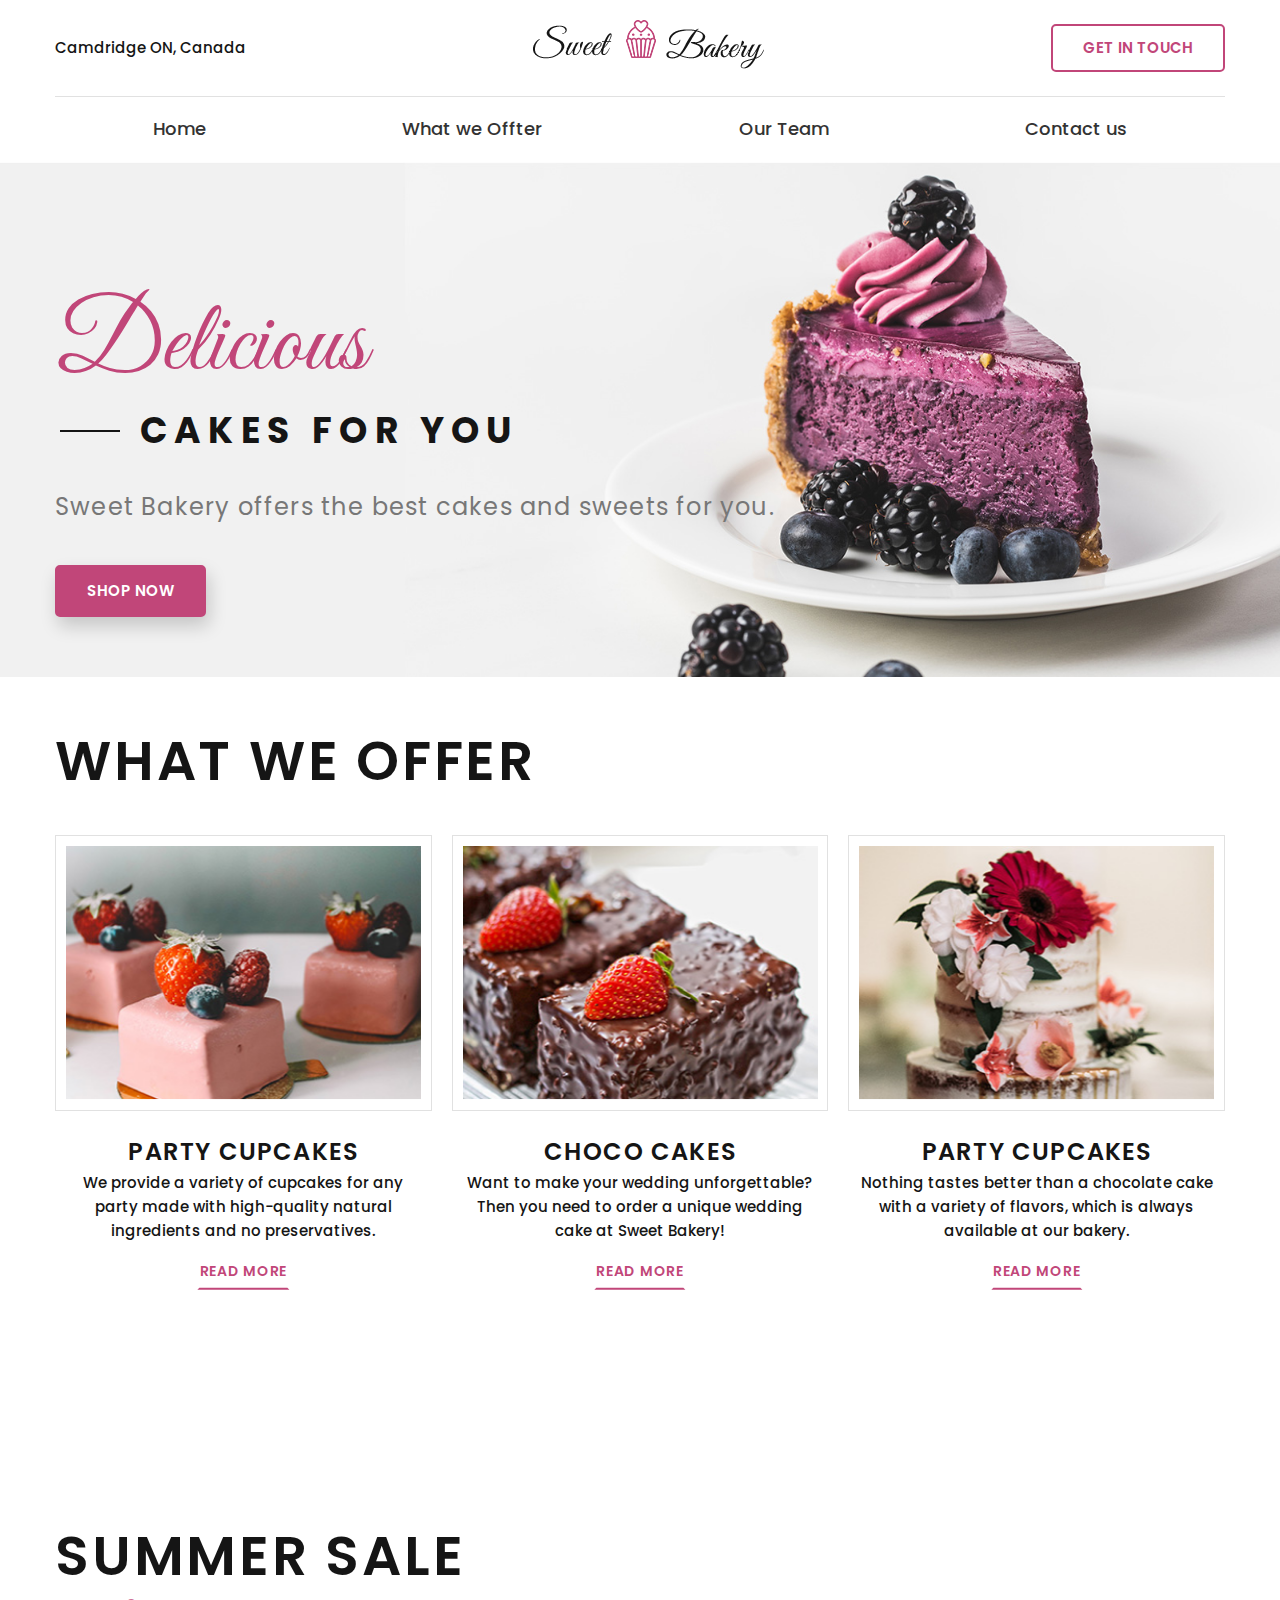
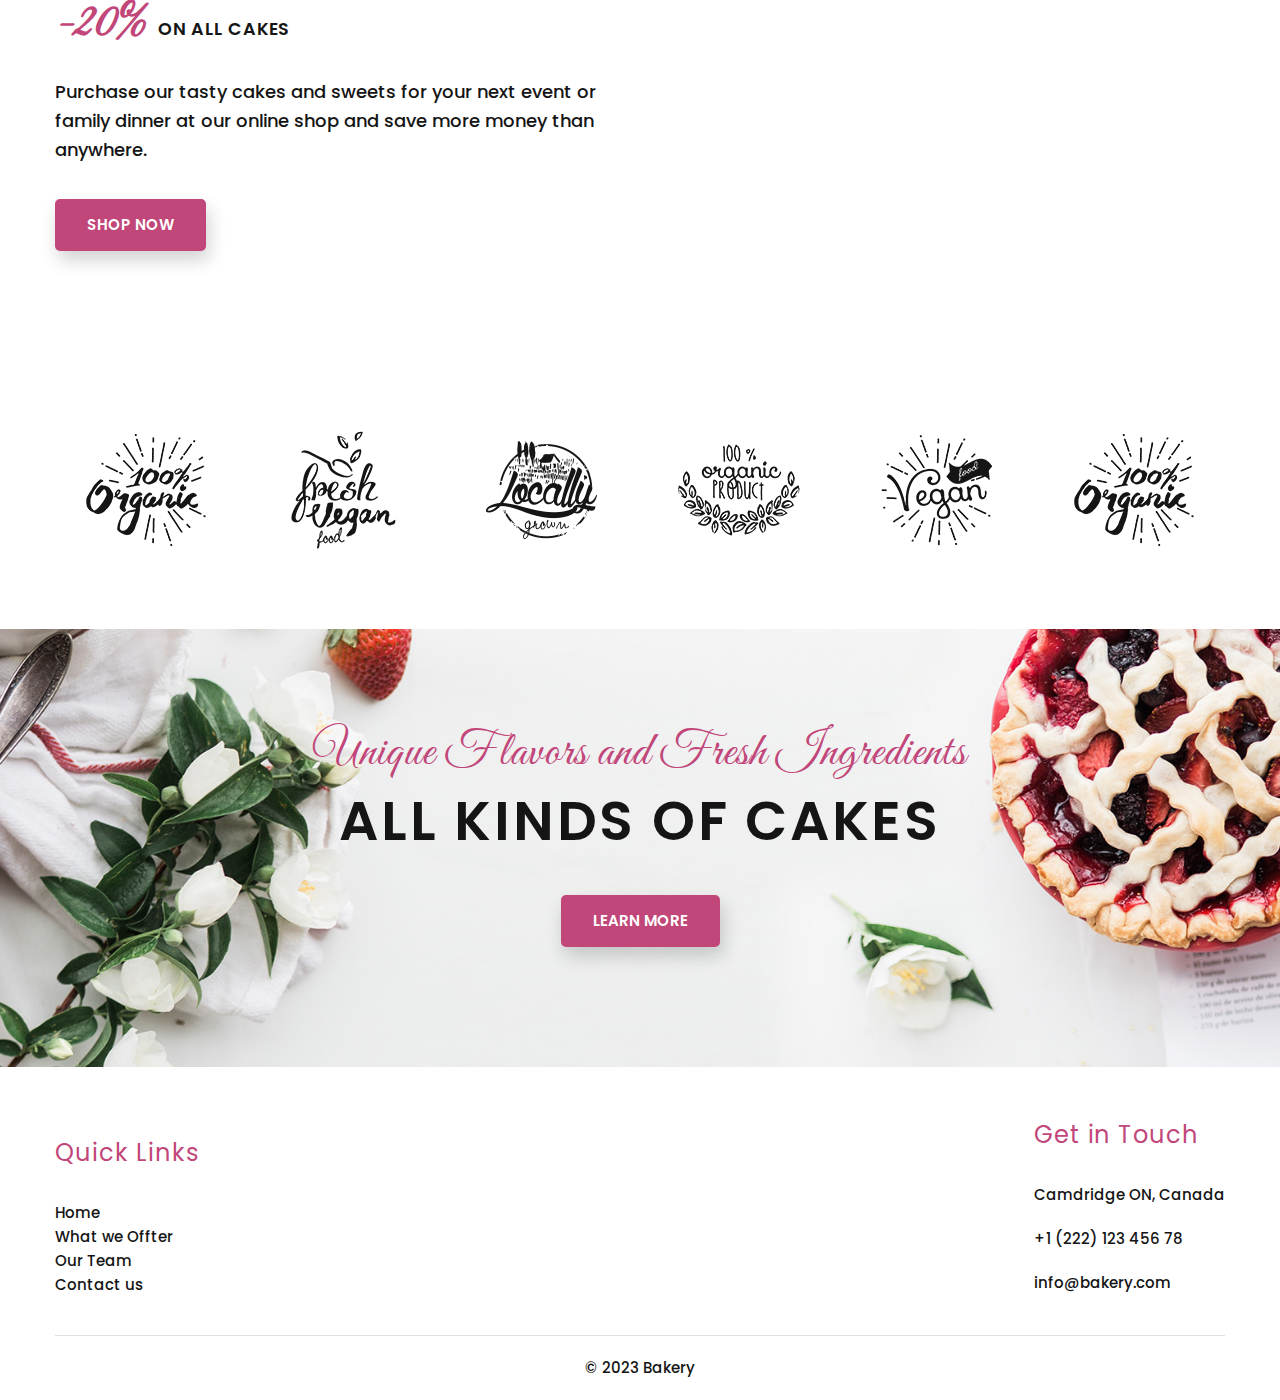
<file: FinalProject_Group7/index.html>
<!DOCTYPE html>
<html lang="en">
<head>
  <meta charset="UTF-8">
  <meta name="viewport" content="width=device-width, initial-scale=1.0">
  <title>Bakery</title>
  <link rel="stylesheet" href="styles.css">
</head>
<body>
  <!-- Header with navigation -->
  <header>
  <div id="top-header"><div class="container"><div class="row">
  <div id="address">Camdridge ON, Canada</div>
  <div id="logo"><img src="images/logo.png" alt="Logo"></div>
  <div id="link"><a href="#" class="bttn">Get in Touch</a></div>
  </div></div></div>
   <div class="container"> <nav>
    <ul id="menuList">
        <li><a href="index.html">Home</a></li>
        <li><a href="services.html">What we Offter</a></li>
        <li><a href="team.html">Our Team</a></li>
		 <li><a href="contact.html" >Contact us</a></li>
      </ul>
    </nav></div>
  </header>
  
  <section class="section-custom-1 bg-img-1">
        <div class="container">
          <div class="row">
            <div class="text-left">
              <div id="font-ch">Delicious</div>
              <h3>cakes for you</h3>
              <h4>Sweet Bakery offers the best cakes and sweets for you.</h4>
			  <a class="bttn" href="grid-shop.html">Shop now</a>
            </div>
          </div>
        </div>
      </section>
  
  <!-- Main content -->
  <main>
  
  <div class="container"><div class="row">
    <!-- Add your content here -->
	<h1>What we offer</h1>
	<div class="offer-box">
	        <div class="box-info"><a class="box-info-figure" href="#"><img src="images/img1.jpg" alt="" ></a>
              <h3 class="box-info-title"><a href="#">Party Cupcakes</a></h3>
              <div class="box-info-text">We provide a variety of cupcakes for any party made with high-quality natural ingredients and no preservatives.</div>
			  <a class="box-info-link" href="#">Read more</a>
            </div>
			
			<div class="box-info"><a class="box-info-figure" href="#"><img src="images/img2.jpg" alt="" ></a>
              <h3 class="box-info-title"><a href="#">Choco Cakes</a></h3>
              <div class="box-info-text">Want to make your wedding unforgettable? Then you need to order a unique wedding cake at Sweet Bakery!</div>
			  <a class="box-info-link" href="#">Read more</a>
            </div>
			
			<div class="box-info"><a class="box-info-figure" href="#"><img src="images/img3.jpg" alt="" ></a>
              <h3 class="box-info-title"><a href="#">Party Cupcakes</a></h3>
              <div class="box-info-text">Nothing tastes better than a chocolate cake with a variety of flavors, which is always available at our bakery.</div>
			  <a class="box-info-link" href="#">Read more</a>
            </div>
	
 </div></div> </div></main>
 
  <section class="section-custom-2 bg-img-2">
        <div class="container">
          <div class="row">
           <h2>Summer Sale</h2>
		   <h3><span id="title-style">-20% </span>on all cakes</h3>
            <p><span id="lrg-txt">Purchase our tasty cakes and sweets for your next event or family dinner at our online shop and save more money than anywhere.</span></p>
			<a href="#" class="bttn"> Shop now</a>
          </div>
        </div>
      </section>

 <section id="bottom">
     <div class="container">
          <div class="grid-row">
		  <img src="images/clients-1.png" alt="">
		  <img src="images/clients-2.png" alt="">
		  <img src="images/clients-3.png" alt="">
		  <img src="images/clients-4.png" alt="">
		  <img src="images/clients-5.png" alt="">
		  <img src="images/clients-1.png" alt="">
 </div></div>
 </section>
 
  <section id="bottom2">
     <div class="container">
	 <h3 id="title-style" >Unique Flavors and Fresh Ingredients</h3>
	 <h2 >All Kinds of Cakes</h2>
	<p style="text-align:center; margin-top:30px;"> <a href="#" class="bttn"> Learn more</a></p>
        </div>
 </section>
  <!-- Footer -->
  <footer><div class="container"><div class="row">
  
  <div><h4>Quick Links</h4>
   <ul>
        <li><a href="index.html">Home</a></li>
        <li><a href="services.html">What we Offter</a></li>
        <li><a href="team.html">Our Team</a></li>
		 <li><a href="contact.html" >Contact us</a></li>
      </ul>
  </div>
  <div><h4>Get in Touch</h4>
  
<p>Camdridge ON, Canada<p>
<p><a href="tel:22212345678">+1 (222) 123 456 78</a></p>
<p><a href="mailto:info@bakery.com">info@bakery.com</a></p>
  </div>
   <p id="copyright">&copy; 2023 Bakery</p>
   </div></div> </footer>


</body>
</html>
</file>
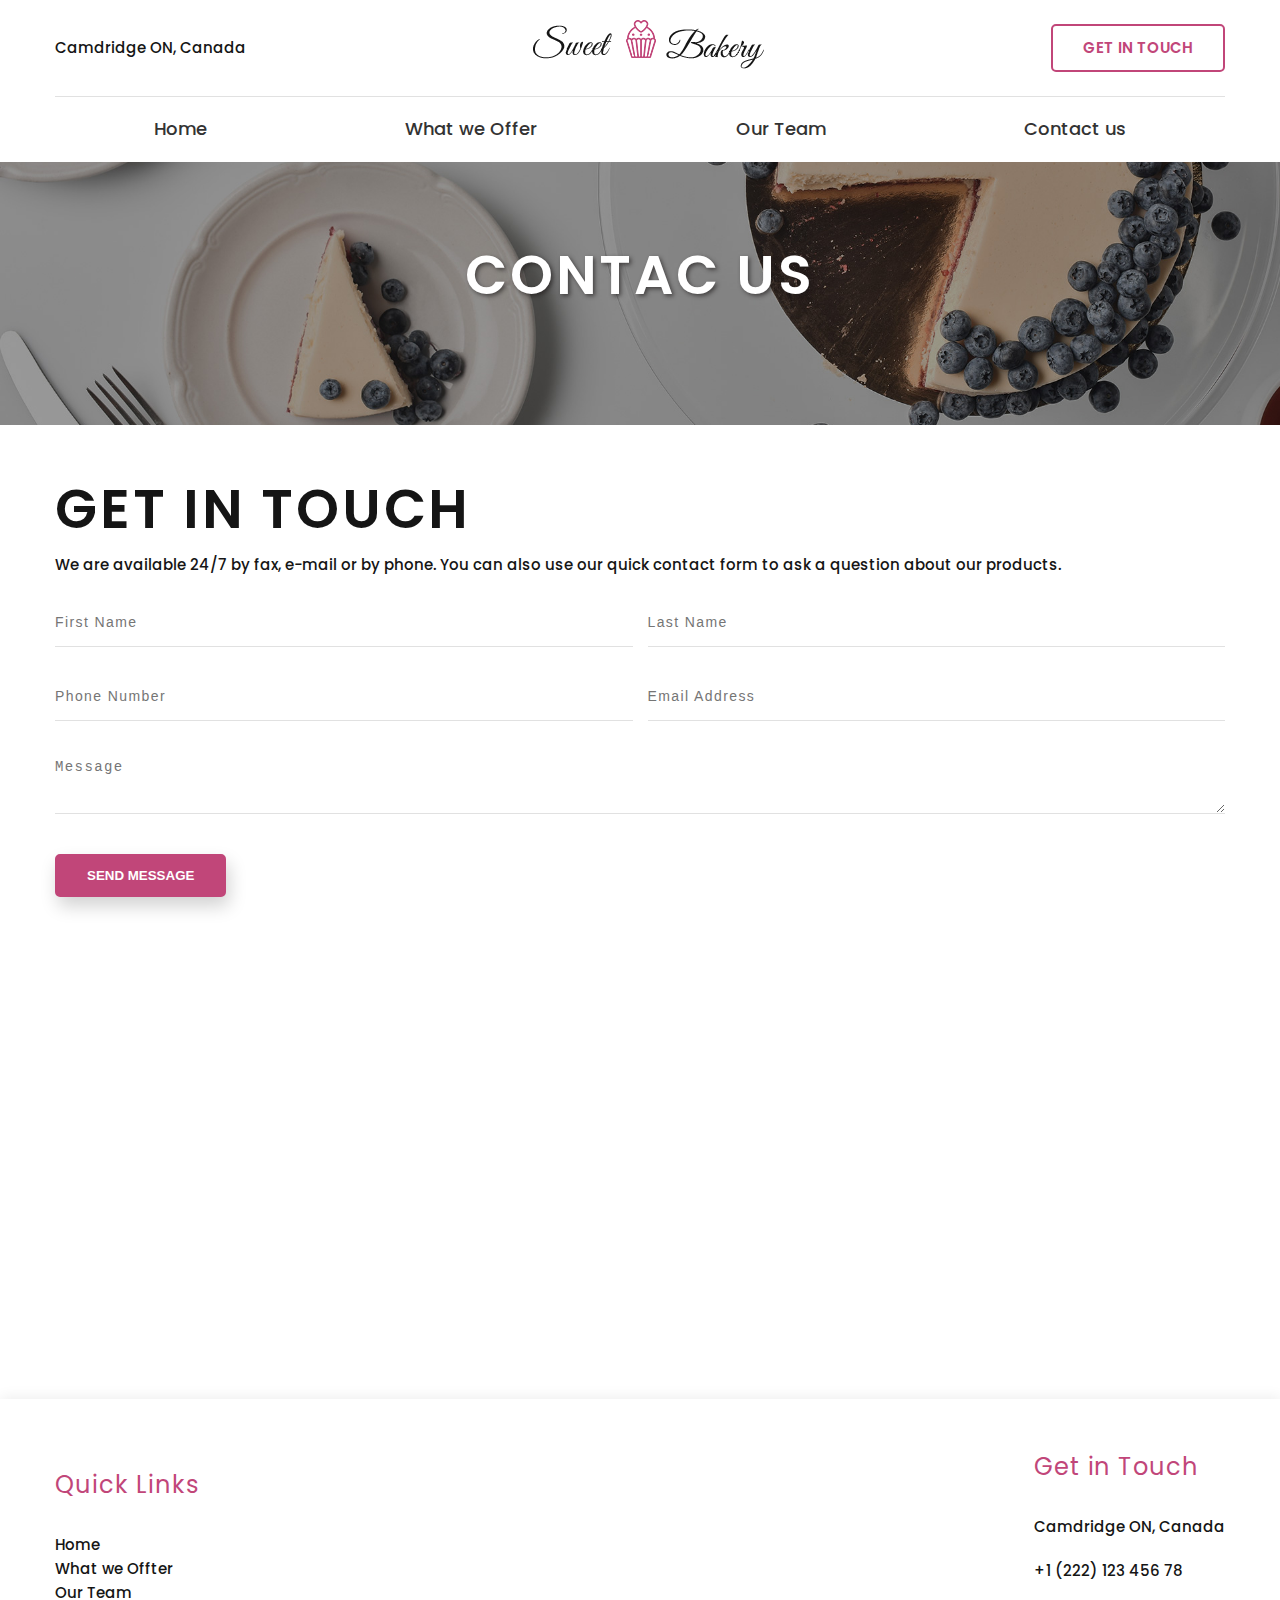
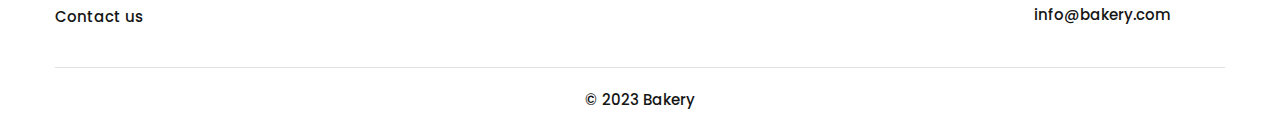
<file: FinalProject_Group7/contact.html>
<!DOCTYPE html>
<html lang="en">
<head>
  <meta charset="UTF-8">
  <meta name="viewport" content="width=device-width, initial-scale=1.0">
  <title>Bakery - Contact us</title>
      <link rel="stylesheet" href="styles.css">
  <link rel="stylesheet" href="contact.css"> 

</head>
<body>
  <!-- Header with navigation -->
  <header>
  <div id="top-header"><div class="container"><div class="row">
  <div id="address">Camdridge ON, Canada</div>
  <div id="logo"><img src="images/logo.png" alt="Logo"></div>
  <div id="link"><a href="#" class="bttn">Get in Touch</a></div>
  </div></div></div>
   <div class="container"> <nav>
    <ul id="menuList">
        <li><a href="index.html">Home</a></li>
        <li><a href="services.html">What we Offer</a></li>
        <li><a href="team.html">Our Team</a></li>
		 <li><a href="contact.html">Contact us</a></li>
      </ul>
    </nav></div>
  </header>
  
 
  
  <!-- Main content -->
 <div>
       
          

      
  <section class="herosection">
    <div class = "herotext">
      <h1>Contac us</h1>
    </div>
  </section>

        <main>
            <div class="container">
          <div class="row">

              <h2>GET IN TOUCH</h2>
              <p>We are available 24/7 by fax, e-mail or by phone. You can also use our quick contact form to ask a question about our products.</p>
              </div>
          
            <div>
              <form>
                <div class="form">
                  <input type="text" id="first_name" name="first_name" required  placeholder="First Name">
                 
                  <input type="text" id="last_name" name="last_name" required  placeholder="Last Name">
                </div>
                <br>
                <div class="form">
                    <input type="text" id="Phone_num" name="Phone_num" required  placeholder="Phone Number">
                    <input type="text" id="email" name="email" required  placeholder="Email Address">
                  </div>
                <br>
                <div class="form2">            
                  <textarea id="message" name="message" required placeholder="Message"></textarea>

                </div>
                <button  class="sendMessage"type="submit">Send Message</button>
              </form>
            </div>
        </div>
     
           

          </main>  
             <div class="map">
                
				<iframe src="https://www.google.com/maps/embed?pb=!1m18!1m12!1m3!1d2899.3856090697036!2d-80.40735372331395!3d43.389869069421856!2m3!1f0!2f0!3f0!3m2!1i1024!2i768!4f13.1!3m3!1m2!1s0x882b9018e9e89adf%3A0x2043c24369ede07e!2sConestoga%20College%20Kitchener%20-%20Doon%20Campus!5e0!3m2!1sen!2sca!4v1681707798565!5m2!1sen!2sca" width="100%" height="450" style="border:0;" allowfullscreen="" loading="lazy" referrerpolicy="no-referrer-when-downgrade"></iframe>
				</div>
 
  
  <!-- Footer -->
  <footer><div class="container"><div class="row">
  
  <div><h4>Quick Links</h4>
   <ul>
        <li><a href="index.html">Home</a></li>
        <li><a href="services.html">What we Offter</a></li>
        <li><a href="team.html">Our Team</a></li>
		 <li><a href="contact.html" >Contact us</a></li>
      </ul>
  </div>
  <div><h4>Get in Touch</h4>
  
<p>Camdridge ON, Canada<p>
<p><a href="tel:22212345678">+1 (222) 123 456 78</a></p>
<p><a href="mailto:info@bakery.com">info@bakery.com</a></p>
  </div>
   <p id="copyright">&copy; 2023 Bakery</p>
   </div></div> </footer>

  

</body>
</html>
</file>
<file: FinalProject_Group7/styles.css>
@import url('https://fonts.googleapis.com/css2?family=Great+Vibes&family=Poppins:wght@200;300;400;500;600;700;800&display=swap');
* {
  margin: 0;
  padding: 0;
  box-sizing: border-box;
}

body {
font-family: 'Poppins', sans-serif;
  line-height: 1.6;
    color: #151515;
	font-size: 15px;
    font-weight: 500;
}


.bg-img-1 {
    background: url(images/bg-img-1.jpg) no-repeat center;
    background-size: cover;
    position: relative;
}
#font-ch {
    font-family: 'Great Vibes', cursive;
    font-size: 100px;
    line-height: 1.1;
    color: #c14679;
}
.bg-img-2 {
    background: url(images/bg-img-2.jpg) no-repeat left;
    background-size: cover;
    position: relative;
    padding: 100px 0;
    background-attachment: fixed;
    background-position: 43% 0;
}
p#copyright {
    border-top: 1px solid #e1e1e1;
    margin: 20px 0 0;
    padding: 20px 0 0;
    text-align: center;
}
.section-custom-1 h3:before {
    content: '';
    position: absolute;
    left: 5px;
    top: 50%;
    transform: translateY(-50%);
    width: 60px;
    height: 2px;
    background-color: #151515;
}
span#lrg-txt {
    margin-top: 30px;
    margin-bottom: 15px;
    font-size: 18px;
    width: 50%;
    display: block;
}
section#bottom2 {
    background: url(images/bottom-banner.jpg) no-repeat center;
    background-size: cover;
    position: relative;
    padding: 100px 0;
}

.section-custom-1 h3 {
    padding-left: 85px;
    letter-spacing: .20em;
    font-weight: 700 !important;
    font-size: 36px;
    position: relative;
    text-transform: uppercase;
}
.section-custom-1 {
    min-height: 33.59375vw;
    padding-bottom: 60px;
    padding-top: 60px;
}h4 {
    color: #777777 !important;
    margin-top: 30px;
    font-weight: 400 !important;
    font-size: 24px;
    line-height: 1.5;
    text-transform: none !important;
}
.section-custom-1  a.bttn {
    margin-top: 40px;
}

section.section-custom-1.bg-img-1 .text-left {
    margin-top: 70px;
}
.text-left {
    text-align: left !important;
}
.text-primary {
    color: #c14679 !important;
}
.offer-box {
    display: grid;
    grid-template-columns: repeat(3, 1fr);
    grid-gap: 20px;
    margin: 30px 0 80px;
}

.box-info-modern {
  padding: 20px;
  text-align: center;
  border-radius: 5px;
}

/* Add your custom CSS grid system, media queries, fluid typography, and other styles here */

.container {
  max-width: 1200px;
  margin: 0 auto;
  padding: 0 15px;
}

.row {
  display: flex;
  flex-wrap: wrap;
  justify-content: space-between;
  align-items: center;
}

.col {
  flex: 1;
  padding: 15px;
}

#address {
  text-align: left;
}

#logo {
  text-align: center;
}

#link {
  text-align: right;
}

.bttn {
  display: inline-block;
  background-color: #fff;
  color: #3498db;
  padding: 10px 20px;
  text-decoration: none;
  border-radius: 5px;
  transition: background-color 0.3s ease;
}

.bttn:hover {
    background-color: #151515;
    color: #fff;
    border-color: #151515;
}
h1, h2, h3, h4, h5, h6 {
    font-weight: 600;
    letter-spacing: .05em;
    text-transform: uppercase;
    color: #151515;
    display: inline-block;
    width: 100%;
}
h1{  
  font-size: 55px;
}
h2{
	    font-size: 55px;
}
h3 a{
	color: #151515;
}
a {
    color: #c14679;
    text-decoration: none;
}
* {
  margin: 0;
  padding: 0;
  box-sizing: border-box;
}
.box-info-title {
    font-weight: 600;
    font-size: 24px;
}
.box-info-figure {
    padding: 15px;
}

.box-info-figure {
    display: block;
    padding: 10px;
    border: 1px solid #e1e1e1;
    margin: 0;
    line-height: 0;
}
.box-info-figure img {
    width: 100%;
    transform: none;
    will-change: transform;
    transition: all .25s ease;
}
.box-info {
    position: relative;
    text-align: center;
    color: #151515;
}
.box-info-link {
    position: relative;
    display: inline-block;
    padding: 12px 22px;
    font-size: 14px;
    line-height: 1.2;
    font-weight: 600;
    letter-spacing: .05em;
    text-transform: uppercase;
    transition: transform .25s ease, color .25s ease-in-out;
}
 .box-info:hover .box-info-link {
    transform: translate3d(0, 10px, 0);
}
 .box-info:hover .box-info-link:hover {
    color: #151515;
}
.box-info-text {
    padding: 0 10px;
}
 .box-info:hover .box-info-link::before {
    width: 100%;
    height: 100%;
    border-color: inherit;
    transition: border-color .3s ease-in-out, width .25s ease, height .25s ease;
}
.box-info-link, .box-info-link:focus, .box-info-link:active {
    color: #c14679;
}
* + .box-info-link {
    margin-top: 8px;
}
* + .box-info-title {
    margin-top: 22px;
}
. .box-info:hover .box-info-figure {
    border-color: transparent;
}
 .box-info:hover .box-info-figure img {
    transform: scale(1.1);
}
 .box-info:hover::before {
    top: -15px;
    right: -15px;
    bottom: -60px;
    left: -15px;
    visibility: visible;
    opacity: 1;
}
.box-info{
	    position: relative;
    z-index: 1;
    visibility: visible;
    animation-delay: 0.1s;
    animation-name: slideInUp;
	    text-align: center;
}
.box-info::before {
    position: absolute;
    content: '';
    top: 0;
    right: 0;
    bottom: -15px;
    left: 0;
    opacity: 0;
    visibility: hidden;
    border-radius: 6px;
    box-shadow: 0 5px 16px 0 rgba(0, 0, 0, 0.15);
    transition: all .25s ease;
    pointer-events: none;
}
.box-info-link::before {
    position: absolute;
    content: '';
    top: 50%;
    left: 50%;
    width: calc(100% - 44px);
    height: 80%;
    border: 2px solid transparent;
    border-bottom-color: inherit;
    transform: translate3d(-50%, -50%, 0);
    transition: width .25s ease, height .25s ease;
}p {
    width: 100%;
    margin: 0 0 20px 0;
}
#title-style {
    letter-spacing: .02em;
    font-family: "Great Vibes", cursive;
    color: #c14679;
    font-size: 48px;
    line-height: 1;
}
h3#title-style {
    text-transform: none;
    text-align: center;
    font-weight: 100;
}
section#bottom2 h2 {
    text-align: center;
}
@media (max-width: 767px) {
  .row {
    flex-direction: column;
  }

  .col {
    flex: none;
    width: 100%;
  }
}
/* Add your existing CSS here */

.grid-row {
  display: grid;
  grid-template-columns: repeat(6, 1fr);
  gap: 15px;
}


@media (max-width: 1200px) {
  .grid-row {
    grid-template-columns: repeat(3, 1fr);
  }
}

@media (max-width: 767px) {
  .grid-row {
    grid-template-columns: repeat(2, 1fr);
  }
}

@media (max-width: 480px) {
  .grid-row {
    grid-template-columns: 1fr;
  }
}
div#top-header {
    margin: 20px 0;
}
.bttn, button[type="submit"] {
    display: inline-block;
    padding: 12px 30px;
    text-decoration: none;
    border-radius: 5px;
    transition: background-color 0.3s ease;
    color: white;
    background-color: #c14679;
    border: 2px solid #c14679;
    font-weight: 600;
    box-shadow: 3px 9px 18px 0 rgba(0, 0, 0, 0.18);
    text-transform: uppercase;
	    cursor: pointer;
}
div#top-header .bttn {
	  padding: 10px 30px;
    color: #c14679;
    background-color: #c1467900;
	 box-shadow: none;
}
/* Navigation */
nav li.active a:before, nav li a:hover:before {
    content: "";
    border: 3px solid #c14679;
    position: absolute;
    width: 100%;
    top: -22px;
    margin: auto;
    right: 0;
    left: -1px;
    text-align: center;
}
nav  li.active a, nav li a:hover  {
    position: relative;
}
.active a, nav li a:hover {
  color: #c14679;
}
nav {
    border-top: 1px solid #e1e1e1;
    font-size: 18px;
}
header nav ul {
    display: flex;
    justify-content: space-around;
    padding: 0.9rem 0;
}
section#bottom img {
    text-align: center;
    margin: auto;
}

section#bottom {
    padding: 80px 0;
    text-align: center;
    margin: auto;
}
header nav ul li {
  list-style: none;
}

header nav ul li a {
  text-decoration: none;
  color: #333;
  transition: color 0.3s;
}

header nav ul li a:hover {
    color: #c14679;
}
/* Main content */
main {
  padding: 2rem;
}

/* Footer */
footer {
    padding: 1rem 0;
    text-align: left;
    box-shadow: 1px -2px 13px #00000012;
}
footer h4 {
    color: #c14679 !important;
    margin-bottom: 30px !important;
}footer a:hover {
    color: #c14679;
}

footer a {
    color: #151515;
	
}
footer ul li {
    list-style: none;
    text-align: left;
}
footer h4 {
    color: #c14679 !important;
    margin-bottom: 30px !important;
}
/* Add your CSS transitions and transformations here */


/* Grid system */



/* Fluid typography */
html {
  font-size: 16px;
}

@media (max-width: 767px) {
	input[type="email"] {
    width: auto;
    max-width: 100%;
}
.herotext h1 {
    font-size: 24px;
}.offercontainer h2 {
    font-size: 6vw;
}
 nav {
    border-top: 1px solid #e1e1e1;
    font-size: 14px;
}.section-custom-1 h3 {
    font-weight: 700 !important;
    font-size: 26px;
}.offer-box {
    display: block;
}h1 {
    font-size: 30px;
}.box-info-title {
    font-weight: 600;
    font-size: 20px;
}.box-info {
    margin-bottom: 30px;
}h2 {
    font-size: 30px;
}#title-style {
    font-size: 30px;
    line-height: 1;
}span#lrg-txt {
    margin-top: 30px;
    margin-bottom: 15px;
    font-size: 15px;
    width: 100%;
    display: block;
}
}

@media (min-width: 767px) {
  html {
    font-size: 18px;
  }
}

@media (min-width: 1200px) {
  html {
    font-size: 20px;
  }
}

/* Responsive images */
img {
  max-width: 100%;
  height: auto;
}

/* Background image swapping */
.example-bg {
  background-image: url('small-image.jpg');
  background-repeat: no-repeat;
  background-size: cover;
}

@media (min-width: 768px) {
  .example-bg {
    background-image: url('medium-image.jpg');
  }
}

@media (min-width: 1200px) {
  .example-bg {
    background-image: url('large-image.jpg');
  }
}

/* CSS transitions and transformations */
.example-transition {
  transition: all 0.3s ease;
}

.example-transition:hover {
  transform: scale(1.1);
}

.example-transform {
  transform: rotate(10deg);
}

@media (hover: hover) {
  .example-transform:hover {
    transform: rotate(0deg);
  }
}
</file>
<file: FinalProject_Group7/contact.css>
.herosection {
    min-height: 20.59375vw;
    padding-bottom: 60px;
    padding-top: 60px;
    background: url(images/breadcrumbs-bg.jpg) no-repeat center;
    background-size: cover;
    position: relative;
}

.herotext {
    text-align: center;
    position: absolute;
    top: 37%;
    left: 50%;
    transform: translate(-50%, -50%);
    color: white;
    font-size: 8vw;
    text-shadow: 2px 2px 4px rgba(25, 22, 22, 0.6);
}

  .herotext h1{
    margin: 0;
    color: white;
  }
  
  .banner-text {
    position: absolute;
    top: 35%;
    left: 50%;
    transform: translate(-50%, -50%);
    text-align: center;
  }
  
  .banner-text h2 {
    color: #fff;
    font-size: 3em;
    font-weight: bold;
    text-shadow: 2px 2px 4px #000;
  }
  .banner-footer 
  {
    background-color: #f9faf9;
    justify-content: center;
    align-items: center;
    height:40px;
  }

 
  
  .get-in-touch-container {
    display: flex;
    flex-direction: column;
    justify-content: center;
    align-items: center;
    margin: 0 auto;
    max-width: 800px;
  }
  .content 
  {
    display:grid;
    grid-template-columns:  auto auto;
    justify-content: center;
    margin-top:35px;
  }
 
  .form {
    display: grid;
    grid-template-columns: 1fr 1fr ;
    grid-column-gap: 15px;
    grid-row-gap: 10px;
  }
 input:focus-visible, textarea#message:focus-visible {
    outline: 0;
}
button.sendMessage {
    margin-top: 40px;
}
input, textarea#message {
    display: block;
    width: 100%;
    min-height: 50px;
    padding: 10px 0;
    font-size: 14px;
    font-weight: 400;
    line-height: 24px;
    letter-spacing: .1em;
    color: #151515;
    background-color: transparent;
    background-image: none;
    border-radius: 0;
    -webkit-appearance: none;
    transition: .3s ease-in-out;
    border: 1px solid #e1e1e1;
    border-width: 0 0 1px 0;
}
.contact{
	
    background-color: #f9faf9;
	
}
   .contact-info {
    display: grid;
    grid-template-columns: 1fr 1fr 1fr;

    justify-content: space-around;
    align-items: center;
    margin-top: 50px; 
    justify-content: center;
   
  }
  
  .contact-info h4 {
    margin-bottom: 10px; 
  }
  .map 
  {
    margin-top:5px;
  }
  .contact_num {
    display: block;
    text-align: center; 
  }
  
  .contact-info ul {
    padding: 0; 
  }
  
  .contact-info li {
    list-style: none;
    margin-bottom: 10px; 
    font-size: 18px; 
    padding-left: 35px;
     color:#777777;
  }
  
  .email_info {
    display: block;
    text-align: center; 
 
  }
 
  
  
  @media  only screen and (max-width:768px)
  {
    
 
 .get-in-touch-container 
 {
  display: block;
 }
 .content
 {
  display: block;
 }
 .content p 
 {
  padding: 0%;
  margin-right:5px;
 }
 .form {
  display: flex;
  flex-direction: column;
  align-items: flex-start;
}

.contact-info h4 {
    margin-bottom: 10px;
    font-weight: 600 !important;
    color: #151515 !important;
}
.form label, .form input, .form textarea {
  margin: 5px 0;
  width: 90%;
}
.sendMessage 
{
  width: 90%; 
  height:40px;
}
.contact-info
{
  display: block;
  height:30%;
}
}
</file>
